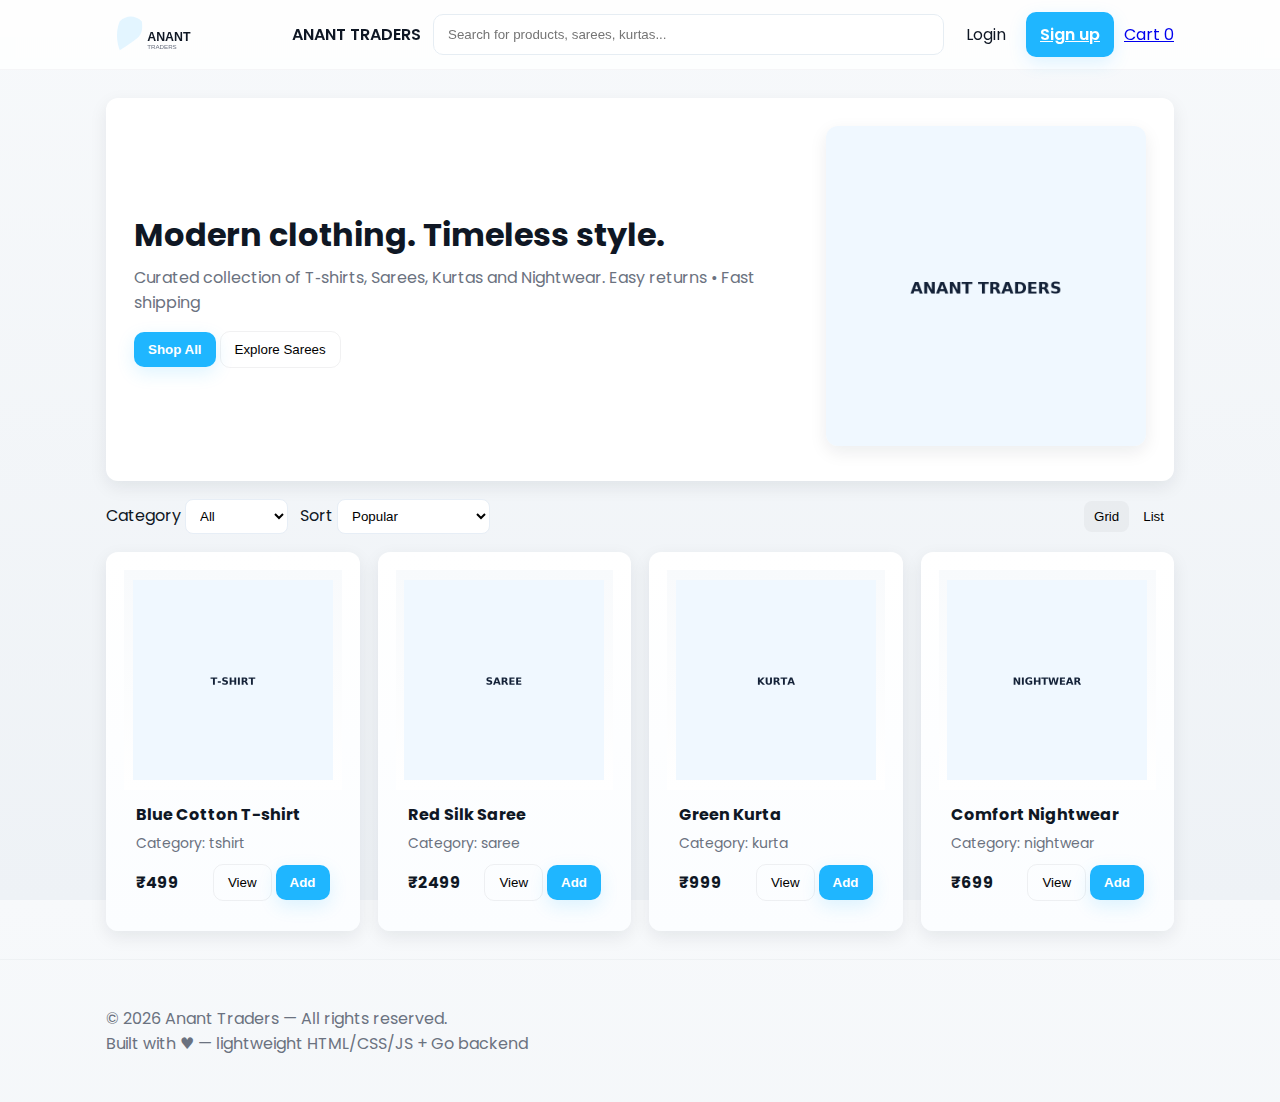
<file: index.html>
<!doctype html>
<html lang="en">
<head>
  <meta charset="utf-8" />
  <meta name="viewport" content="width=device-width,initial-scale=1" />
  <title>Anant Traders — Modern Shop</title>
  <link href="https://fonts.googleapis.com/css2?family=Poppins:wght@300;400;600;700&display=swap" rel="stylesheet">
  <link rel="stylesheet" href="css/styles.css" />
</head>
<body>
  <header class="nav">
    <div class="nav-inner">
      <a class="brand" href="/"><img src="assets/logo.svg" alt="Anant Traders" class="logo"> <span>ANANT TRADERS</span></a>
      <div class="search">
        <input id="search" placeholder="Search for products, sarees, kurtas..." />
      </div>
      <nav class="nav-actions">
        <a href="login.html" class="btn-link">Login</a>
        <a href="signup.html" class="btn-primary">Sign up</a>
        <a href="cart.html" class="cart-btn">Cart <span id="cart-count">0</span></a>
      </nav>
    </div>
  </header>

  <main class="container">
    <section class="hero card">
      <div class="hero-left">
        <h1>Modern clothing. Timeless style.</h1>
        <p class="muted">Curated collection of T‑shirts, Sarees, Kurtas and Nightwear. Easy returns • Fast shipping</p>
        <div class="cta-row">
          <button class="btn-primary" onclick="filterProducts('all')">Shop All</button>
          <button class="btn-outline" onclick="filterProducts('saree')">Explore Sarees</button>
        </div>
      </div>
      <div class="hero-right">
        <img src="assets/hero-placeholder.png" alt="hero" />
      </div>
    </section>

    <section class="controls">
      <div class="filters">
        <label>Category
          <select id="category-filter" onchange="applyFilters()">
            <option value="all">All</option>
            <option value="tshirt">T-shirts</option>
            <option value="saree">Sarees</option>
            <option value="kurta">Kurtas</option>
            <option value="nightwear">Nightwear</option>
          </select>
        </label>

        <label>Sort
          <select id="sort-select" onchange="applyFilters()">
            <option value="popular">Popular</option>
            <option value="price-asc">Price: Low → High</option>
            <option value="price-desc">Price: High → Low</option>
          </select>
        </label>
      </div>

      <div class="view-toggle">
        <button onclick="toggleView('grid')" class="active" id="grid-btn">Grid</button>
        <button onclick="toggleView('list')" id="list-btn">List</button>
      </div>
    </section>

    <section id="products" class="products-grid"></section>
  </main>

  <footer class="footer">
    <div class="container">
      <div>© <span id="year"></span> Anant Traders — All rights reserved.</div>
      <div class="muted">Built with ♥ — lightweight HTML/CSS/JS + Go backend</div>
    </div>
  </footer>

  <div id="toast" class="toast hidden"></div>

  <script src="js/app.js"></script>
</body>
</html>
</file>
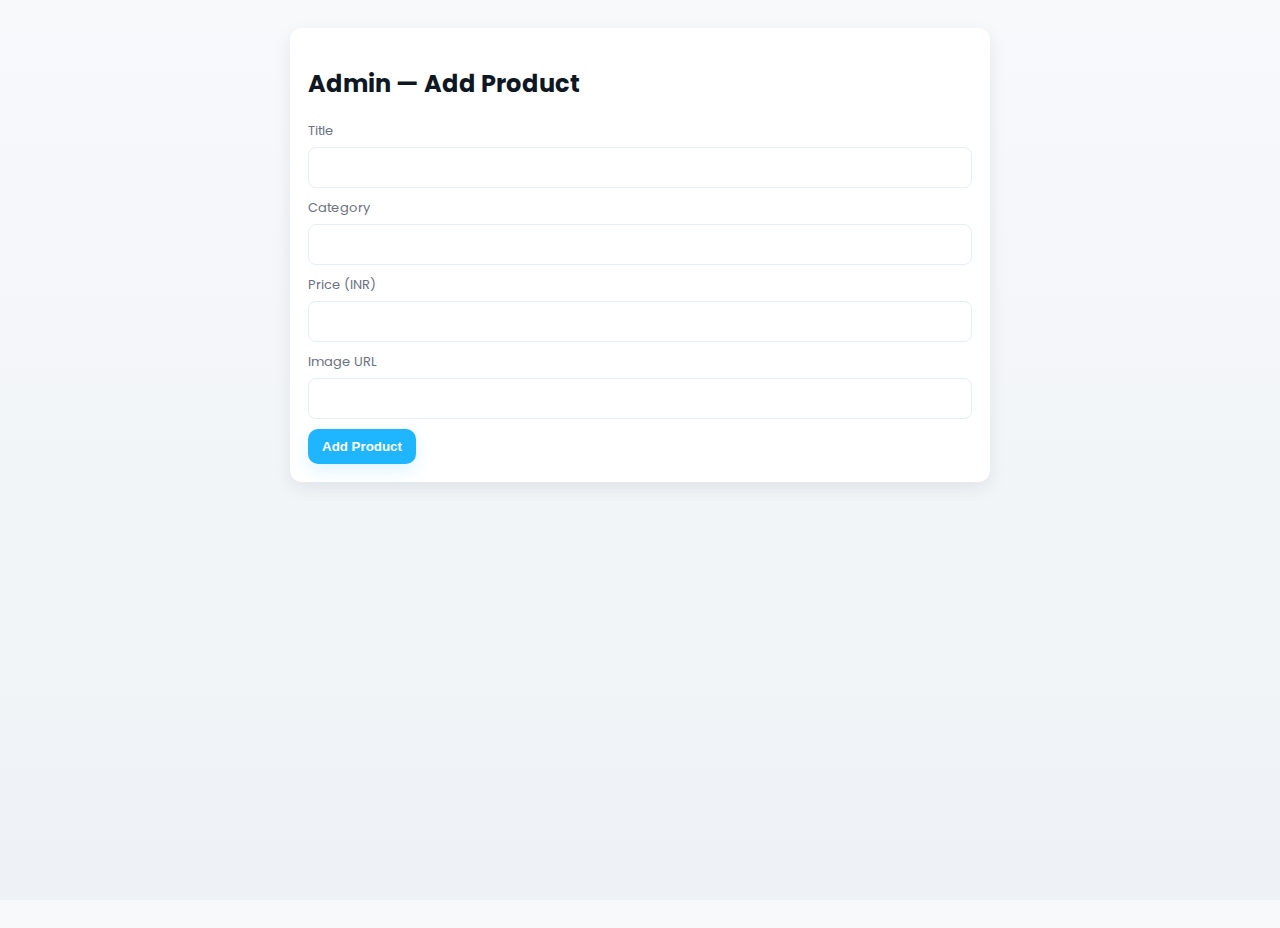
<file: admin.html>
<!doctype html>
<html lang="en">
<head>
  <meta charset="utf-8" />
  <meta name="viewport" content="width=device-width,initial-scale=1" />
  <title>Admin — Anant Traders</title>
  <link href="https://fonts.googleapis.com/css2?family=Poppins:wght@300;400;600;700&display=swap" rel="stylesheet">
  <link rel="stylesheet" href="css/styles.css" />
</head>
<body>
  <main class="container">
    <section class="card admin-card">
      <h2>Admin — Add Product</h2>
      <form id="admin-form" onsubmit="return addProduct(event)">
        <label class="input"><span>Title</span><input name="title" required/></label>
        <label class="input"><span>Category</span><input name="category" required/></label>
        <label class="input"><span>Price (INR)</span><input name="price" type="number" required min="0"/></label>
        <label class="input"><span>Image URL</span><input name="image"/></label>
        <button class="btn-primary" type="submit">Add Product</button>
      </form>
    </section>
  </main>
  <script src="js/app.js"></script>
</body>
</html>
</file>
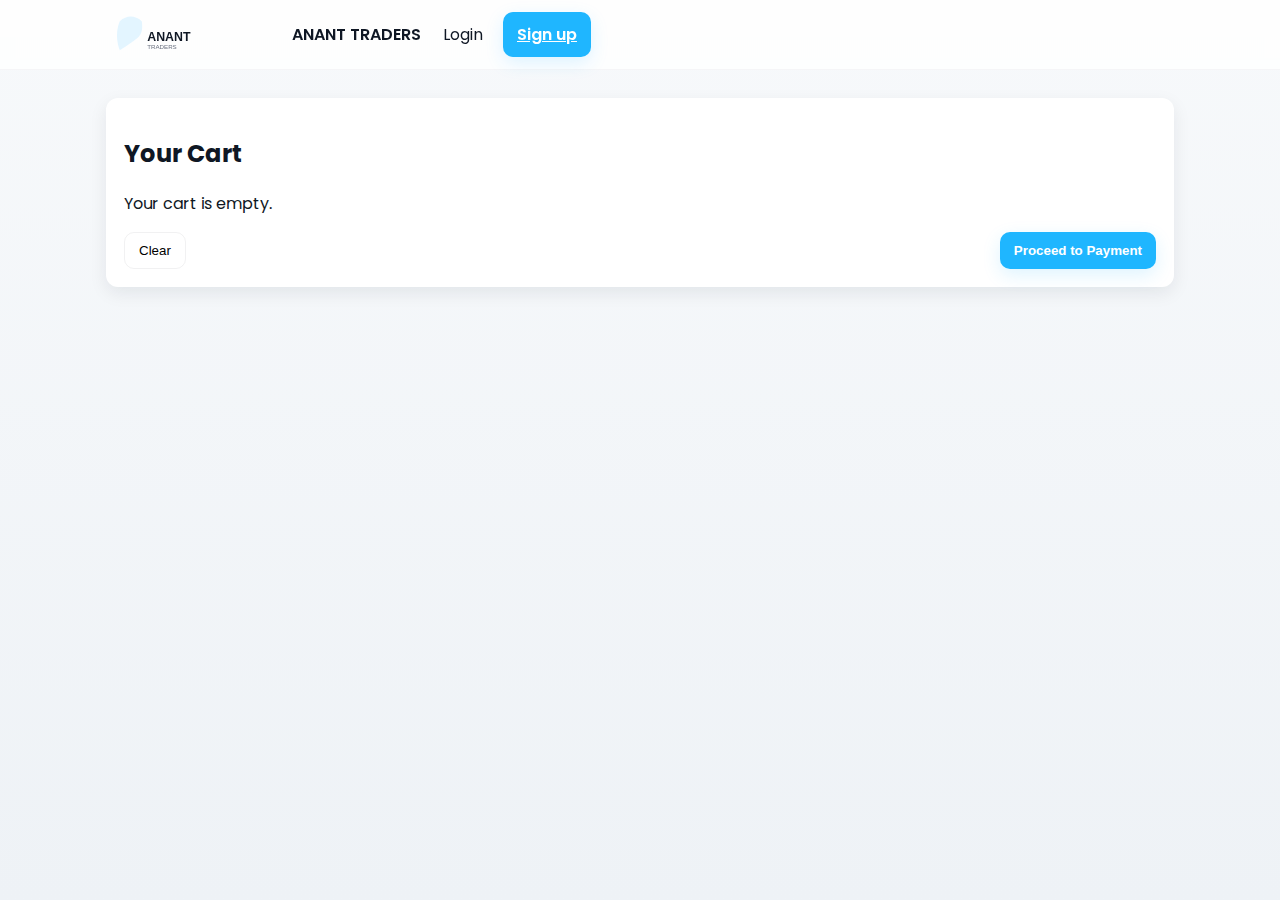
<file: cart.html>
<!doctype html>
<html lang="en">
<head>
  <meta charset="utf-8" />
  <meta name="viewport" content="width=device-width,initial-scale=1" />
  <title>Cart — Anant Traders</title>
  <link href="https://fonts.googleapis.com/css2?family=Poppins:wght@300;400;600;700&display=swap" rel="stylesheet">
  <link rel="stylesheet" href="css/styles.css" />
</head>
<body>
  <header class="nav">
    <div class="nav-inner">
      <a class="brand" href="/"><img src="assets/logo.svg" alt="Anant Traders" class="logo"> <span>ANANT TRADERS</span></a>
      <nav class="nav-actions">
        <a href="login.html" class="btn-link">Login</a>
        <a href="signup.html" class="btn-primary">Sign up</a>
      </nav>
    </div>
  </header>

  <main class="container">
    <section class="card">
      <h2>Your Cart</h2>
      <div id="cart-list"></div>
      <div class="checkout-row">
        <button class="btn-outline" onclick="clearCart()">Clear</button>
        <button class="btn-primary" onclick="proceedCheckout()">Proceed to Payment</button>
      </div>
    </section>
  </main>

  <script src="js/app.js"></script>
</body>
</html>
</file>
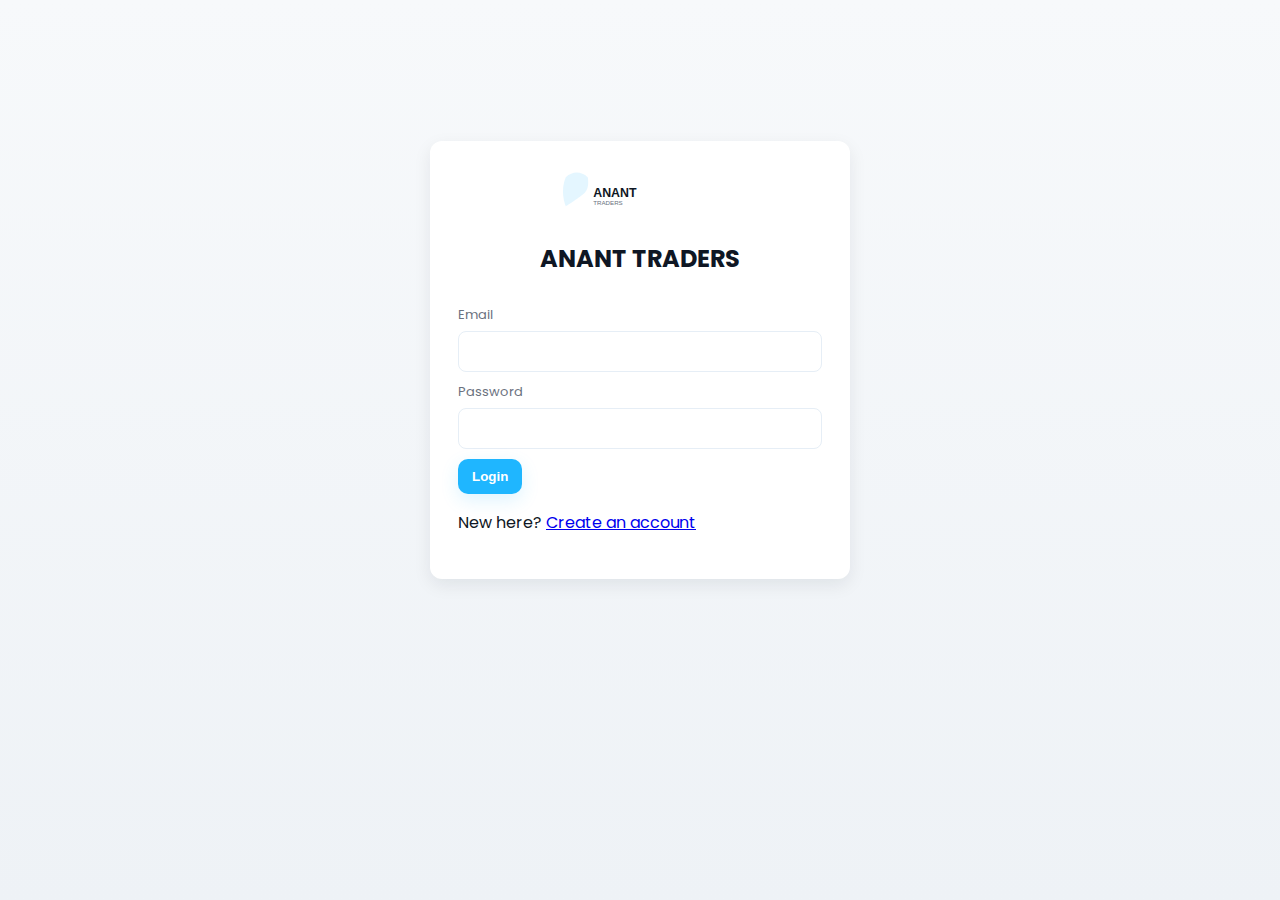
<file: login.html>
<!doctype html>
<html lang="en">
<head>
  <meta charset="utf-8" />
  <meta name="viewport" content="width=device-width,initial-scale=1" />
  <title>Login — Anant Traders</title>
  <link href="https://fonts.googleapis.com/css2?family=Poppins:wght@300;400;600;700&display=swap" rel="stylesheet">
  <link rel="stylesheet" href="css/styles.css" />
</head>
<body>
  <main class="auth-page">
    <div class="auth-card card">
      <a href="/" class="brand center"><img src="assets/logo.svg" class="logo" alt="logo"><h2>ANANT TRADERS</h2></a>
      <form id="login-form" onsubmit="return handleLogin(event)">
        <label class="input">
          <span>Email</span>
          <input type="email" name="email" required/>
        </label>
        <label class="input">
          <span>Password</span>
          <input type="password" name="password" required minlength="6"/>
        </label>
        <button class="btn-primary" type="submit">Login</button>
        <p class="muted">New here? <a href="signup.html">Create an account</a></p>
      </form>
    </div>
  </main>
  <script src="js/app.js"></script>
</body>
</html>
</file>
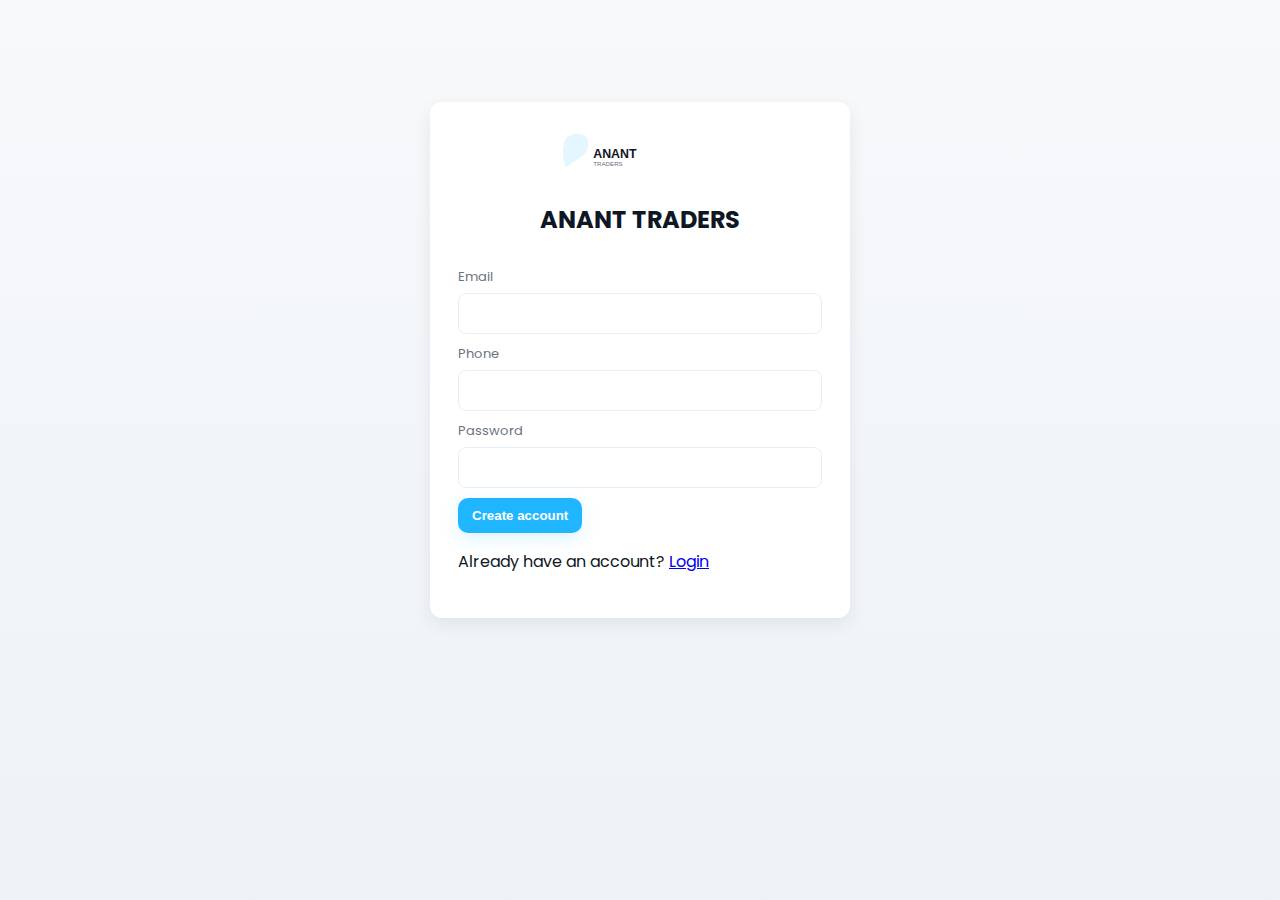
<file: signup.html>
<!doctype html>
<html lang="en">
<head>
  <meta charset="utf-8" />
  <meta name="viewport" content="width=device-width,initial-scale=1" />
  <title>Sign up — Anant Traders</title>
  <link href="https://fonts.googleapis.com/css2?family=Poppins:wght@300;400;600;700&display=swap" rel="stylesheet">
  <link rel="stylesheet" href="css/styles.css" />
</head>
<body>
  <main class="auth-page">
    <div class="auth-card card">
      <a href="/" class="brand center"><img src="assets/logo.svg" class="logo" alt="logo"><h2>ANANT TRADERS</h2></a>
      <form id="signup-form" onsubmit="return handleSignup(event)">
        <label class="input"><span>Email</span><input type="email" name="email" required/></label>
        <label class="input"><span>Phone</span><input type="tel" name="phone" required pattern="[0-9+\- ]+"/></label>
        <label class="input"><span>Password</span><input type="password" name="password" required minlength="8"/></label>
        <button class="btn-primary" type="submit">Create account</button>
        <p class="muted">Already have an account? <a href="login.html">Login</a></p>
      </form>
    </div>
  </main>
  <script src="js/app.js"></script>
</body>
</html>
</file>
<file: css/styles.css>
/* Modern attractive styles - lightweight and responsive */
:root{
  --bg:#f5f7fb;
  --card:#ffffff;
  --muted:#6b7280;
  --accent:#1fb6ff;
  --dark:#0f1724;
  --glass: rgba(255,255,255,0.6);
  --shadow: 0 6px 18px rgba(15,23,36,0.08);
}
*{box-sizing:border-box}
html,body{height:100%}
body{font-family:'Poppins',system-ui,Segoe UI,Arial;color:var(--dark);background:linear-gradient(180deg,#f7f9fb, #eef2f6);margin:0}

.container{max-width:1100px;margin:28px auto;padding:0 16px}
.card{background:var(--card);border-radius:12px;padding:18px;box-shadow:var(--shadow);}

.nav{position:sticky;top:0;background:rgba(255,255,255,0.8);backdrop-filter:blur(6px);z-index:30;border-bottom:1px solid rgba(16,24,40,0.04)}
.nav-inner{max-width:1100px;margin:0 auto;display:flex;align-items:center;gap:12px;padding:12px 16px}
.brand{display:flex;align-items:center;gap:10px;text-decoration:none;color:var(--dark);font-weight:600}
.logo{height:44px}
.search{flex:1}
.search input{width:100%;padding:12px 14px;border-radius:10px;border:1px solid #e6edf3;background:white}

.nav-actions{display:flex;align-items:center;gap:10px}
.btn-link{color:var(--dark);text-decoration:none;padding:8px 10px;border-radius:8px}
.btn-primary{background:var(--accent);color:white;padding:10px 14px;border-radius:10px;border:0;cursor:pointer;font-weight:600;box-shadow:0 6px 18px rgba(31,182,255,0.15)}
.btn-outline{background:transparent;border:1px solid rgba(15,23,36,0.06);padding:10px 14px;border-radius:10px;cursor:pointer}

.hero{display:flex;align-items:center;justify-content:space-between;gap:20px;padding:28px}
.hero-left h1{margin:0;font-size:32px}
.hero-left .muted{color:var(--muted);margin-top:6px}
.hero-right img{max-width:320px;border-radius:12px;box-shadow:var(--shadow)}

.controls{display:flex;justify-content:space-between;align-items:center;margin:18px 0}
.filters{display:flex;gap:12px;align-items:center}
.filters select{padding:8px 10px;border-radius:8px;border:1px solid #e7eef6;background:white}

.view-toggle button{padding:8px 10px;border-radius:8px;border:0;cursor:pointer;background:transparent}
.view-toggle .active{background:rgba(15,23,36,0.04)}

.products-grid{display:grid;grid-template-columns:repeat(auto-fit,minmax(220px,1fr));gap:18px}

.product{border-radius:12px;overflow:hidden;position:relative;background:linear-gradient(180deg,white, #fbfdff);transition:transform .18s ease, box-shadow .18s ease}
.product:hover{transform:translateY(-6px);box-shadow:0 20px 40px rgba(15,23,36,0.08)}
.product .media{height:220px;display:flex;align-items:center;justify-content:center;background:linear-gradient(180deg,#f8fafc,#fff);}
.product img{max-height:200px;max-width:100%}
.product .body{padding:12px}
.product h4{margin:0 0 6px 0;font-size:16px}
.product p{margin:0;color:var(--muted);font-size:14px}
.product .actions{display:flex;justify-content:space-between;align-items:center;margin-top:10px}
.price{font-weight:700;color:var(--dark)}

.footer{padding:18px 0;background:transparent;color:var(--muted);margin-top:28px;border-top:1px solid rgba(15,23,36,0.03)}

.auth-page{display:grid;place-items:center;min-height:80vh;padding:16px}
.auth-card{width:100%;max-width:420px;text-align:left;padding:28px}
.auth-card .brand.center{display:flex;align-items:center;flex-direction:column;gap:8px;text-decoration:none;color:var(--dark)}
.input{display:block;margin:10px 0}
.input span{display:block;font-size:13px;color:var(--muted);margin-bottom:6px}
.input input{width:100%;padding:12px;border-radius:8px;border:1px solid #e6eef6}

.toast{position:fixed;right:20px;bottom:20px;padding:12px 16px;border-radius:8px;background:rgba(0,0,0,0.8);color:white}
.hidden{display:none}

.admin-card{max-width:700px;margin:0 auto}
.checkout-row{display:flex;justify-content:space-between;gap:12px;margin-top:12px}
.cart-item{display:flex;gap:12px;align-items:center;padding:12px;border-radius:10px;border:1px solid #eef3f8;margin-bottom:10px}
.cart-item img{width:80px;height:80px;object-fit:cover;border-radius:8px}

@media (max-width:720px){
  .hero{flex-direction:column;align-items:flex-start}
  .hero-right img{max-width:100%}
  .nav-inner{flex-wrap:wrap}
  .search{order:3;width:100%}
}
</file>
